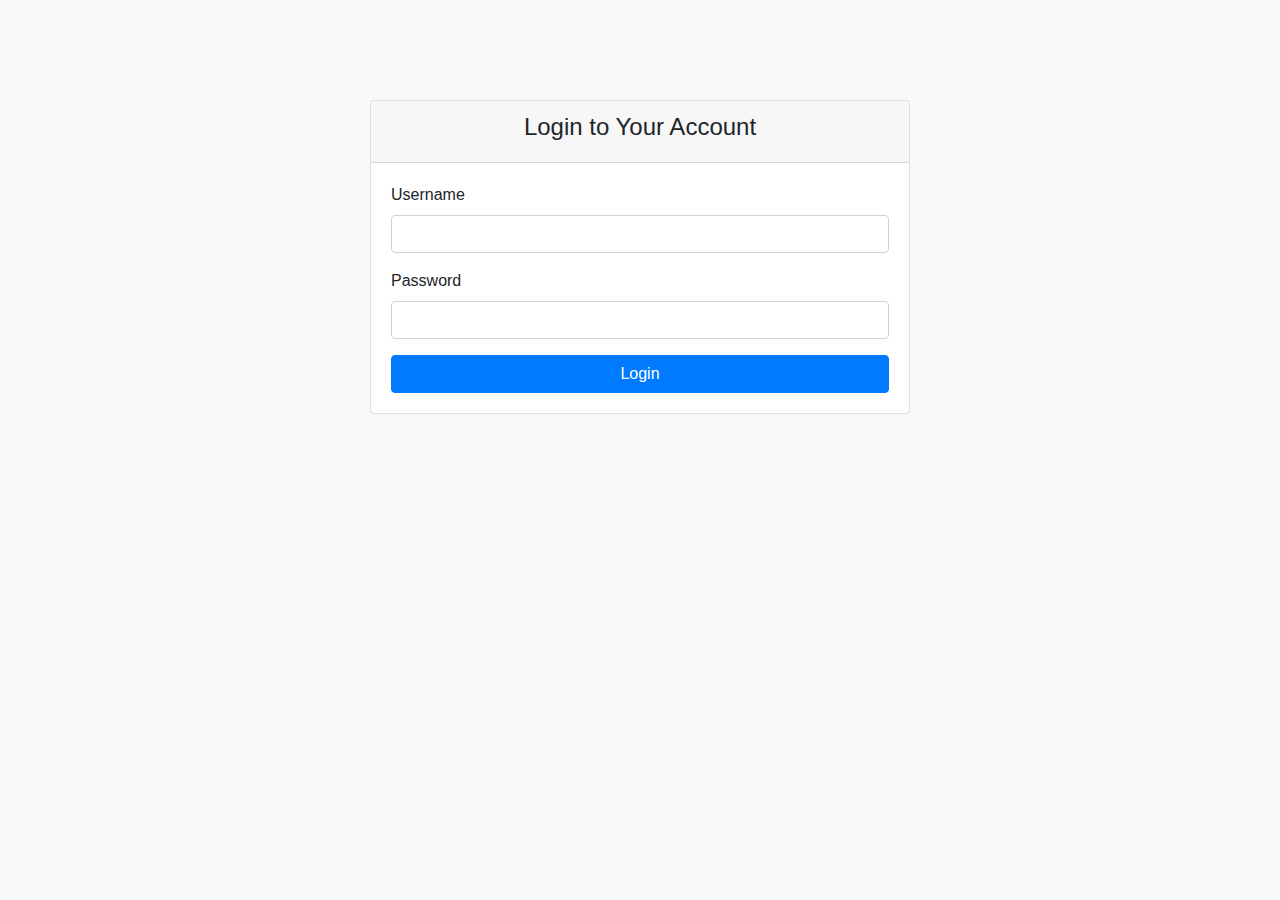
<file: DBMS PRO/index.html>
<!DOCTYPE html>
<html lang="en">
<head>
    <meta charset="UTF-8">
    <meta name="viewport" content="width=device-width, initial-scale=1.0">
    <link rel="stylesheet" href="https://stackpath.bootstrapcdn.com/bootstrap/4.5.2/css/bootstrap.min.css">
    <link rel="stylesheet" href="style.css">
    <title>Apartment Management System - Login</title>
</head>
<body>
    <div class="container">
        <div class="row justify-content-center" style="margin-top: 100px;">
            <div class="col-md-6">
                <div class="card">
                    <div class="card-header text-center">
                        <h4>Login to Your Account</h4>
                    </div>
                    <div class="card-body">
                        <form id="loginForm">
                            <div class="form-group">
                                <label for="username">Username</label>
                                <input type="text" class="form-control" id="username" required>
                            </div>
                            <div class="form-group">
                                <label for="password">Password</label>
                                <input type="password" class="form-control" id="password" required>
                            </div>
                            <button type="submit" class="btn btn-primary btn-block">Login</button>
                        </form>
                    </div>
                </div>
            </div>
        </div>
    </div>

    <script>
        document.getElementById('loginForm').onsubmit = function(event) {
            event.preventDefault();
            
            window.location.href = 'appartments.html';
        };
    </script>
</body>
</html>
</file>
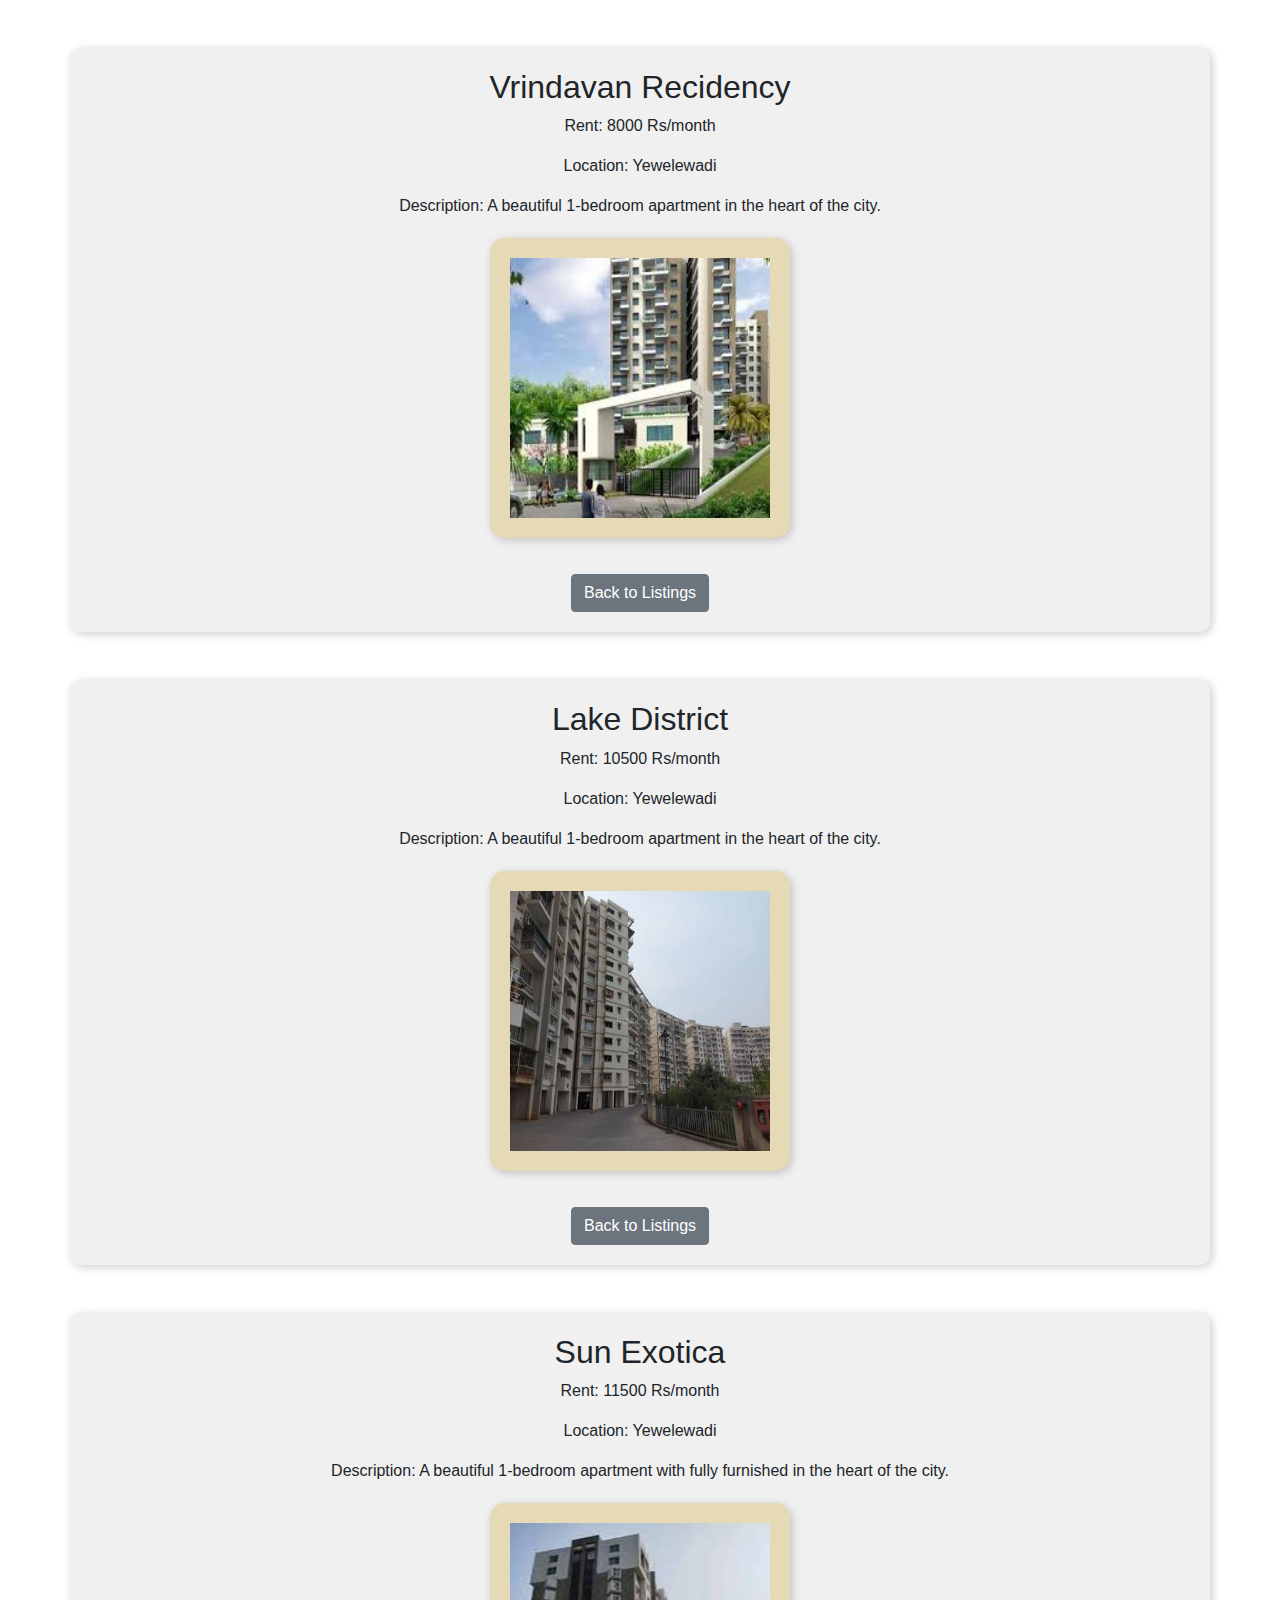
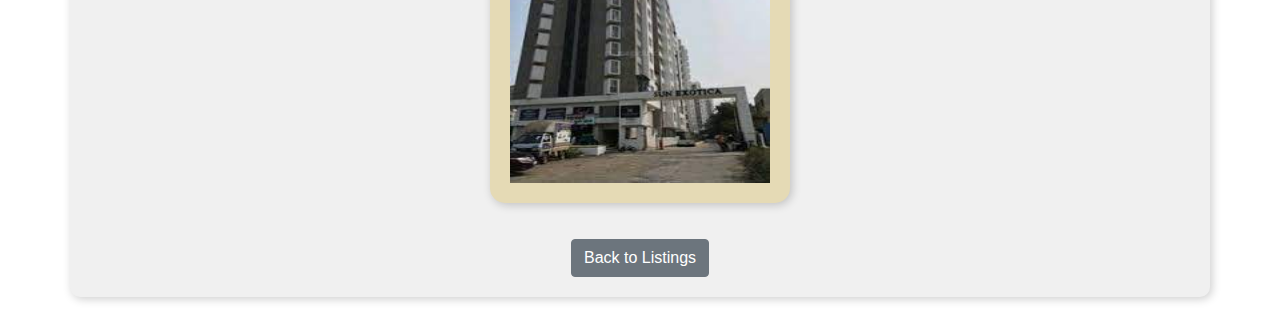
<file: DBMS PRO/1_BHK.html>
<!DOCTYPE html>
<html lang="en">
<head>
    <meta charset="UTF-8">
    <meta name="viewport" content="width=device-width, initial-scale=1.0">
    <title>Apartment Details</title>
    <link href="https://stackpath.bootstrapcdn.com/bootstrap/4.5.2/css/bootstrap.min.css" rel="stylesheet">
    <style>
        div{
             background-color: #f0f0f0; 
             padding: 20px;           
             border-radius: 10px;        
             box-shadow: 2px 2px 10px rgba(0, 0, 0, 0.2); 
             text-align: center;       
             width: 300px;              
             margin: 20px auto;        
             font-family: Arial, sans-serif;   
        }
        img{
            background-color: #e5dab5; 
             padding: 20px;           
             border-radius: 15px;        
             box-shadow: 2px 2px 10px rgba(0, 0, 0, 0.2);      
             width: 300px;              
             margin: 20px auto;         
        }
     </style>
</head>
<body>
    <div class="container mt-5 text-center">
        <h2>Vrindavan Recidency</h2>
        <p>Rent: 8000 Rs/month</p>
        <p>Location: Yewelewadi</p>
        <p>Description: A beautiful 1-bedroom apartment in the heart of the city.</p>
        <img src="vruda.jpg" class="mx-auto d-block" width="300" height="300" alt="Vrindavan Recidency">
        <a href="1_BHK.html" class="btn btn-secondary mt-3">Back to Listings</a>
    </div>
    
    <div class="container mt-5 text-center">
        <h2>Lake District</h2>
        <p>Rent: 10500 Rs/month</p>
        <p>Location: Yewelewadi</p>
        <p>Description: A beautiful 1-bedroom apartment in the heart of the city.</p>
        <img src="lake district.jpg" class="mx-auto d-block" width="300" height="300" alt="Lake District">
        <a href="1_BHK.html" class="btn btn-secondary mt-3">Back to Listings</a>
    </div>
    
    <div class="container mt-5 text-center">
        <h2>Sun Exotica</h2>
        <p>Rent: 11500 Rs/month</p>
        <p>Location: Yewelewadi</p>
        <p>Description: A beautiful 1-bedroom apartment with fully furnished in the heart of the city.</p>
        <img src="sun exotica.jpg" class="mx-auto d-block" width="300" height="300" alt="Sun Exotica">
        <a href="1_BHK.html" class="btn btn-secondary mt-3">Back to Listings</a>
    </div>
</body>
</html>
</file>
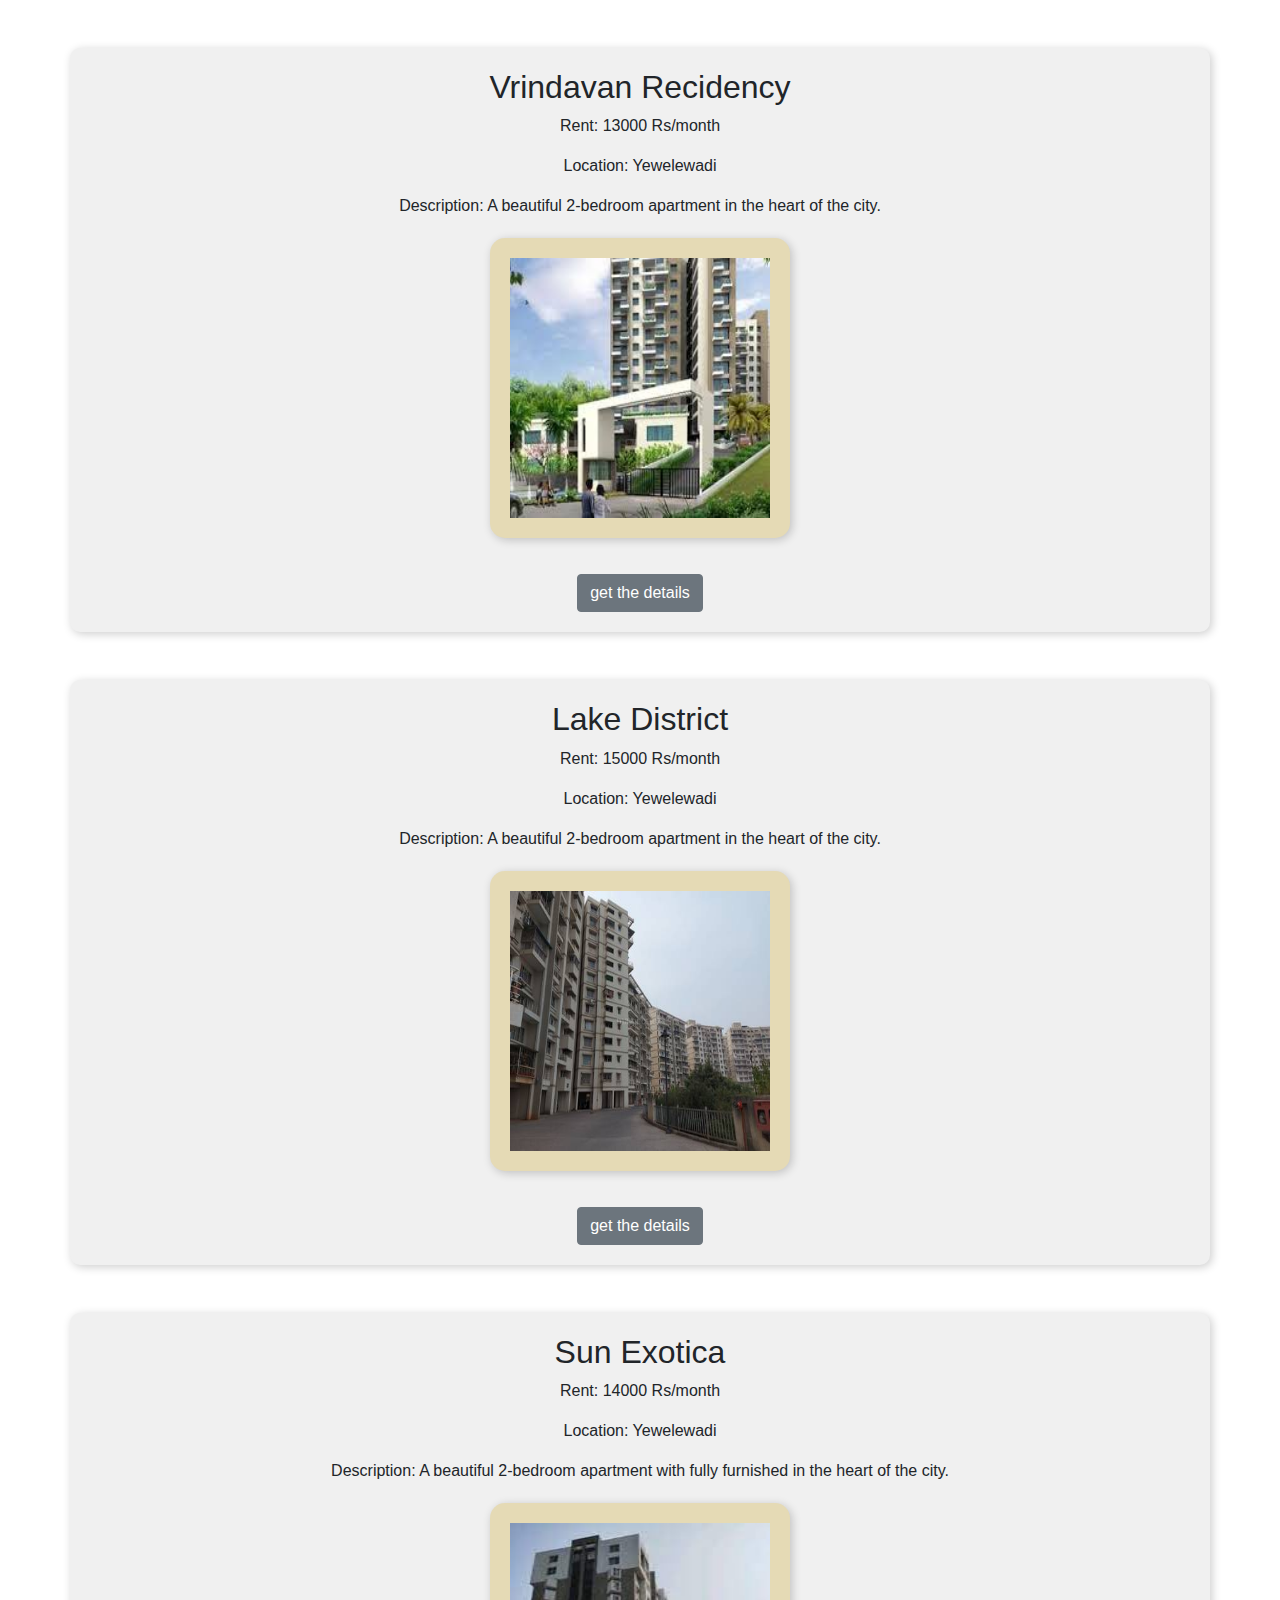
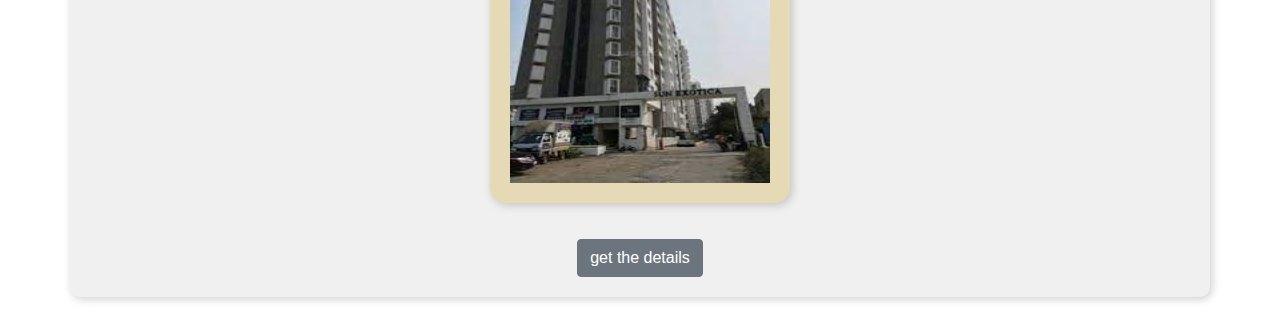
<file: DBMS PRO/2_BHK.html>
<!DOCTYPE html>
<html lang="en">
<head>
    <meta charset="UTF-8">
    <meta name="viewport" content="width=device-width, initial-scale=1.0">
    <title>Apartment Details</title>
    <link href="https://stackpath.bootstrapcdn.com/bootstrap/4.5.2/css/bootstrap.min.css" rel="stylesheet">
    <style>
        div{
             background-color: #f0f0f0; 
             padding: 20px;           
             border-radius: 10px;        
             box-shadow: 2px 2px 10px rgba(0, 0, 0, 0.2); 
             text-align: center;       
             width: 300px;              
             margin: 20px auto;        
             font-family: Arial, sans-serif;   
        }
        img{
            background-color: #e5dab5; 
             padding: 20px;           
             border-radius: 15px;        
             box-shadow: 2px 2px 10px rgba(0, 0, 0, 0.2);      
             width: 300px;              
             margin: 20px auto;       
        }
     </style>
</head>
<body>
    <div class="container mt-5 text-center">
        <h2>Vrindavan Recidency</h2>
        <p>Rent: 13000 Rs/month</p>
        <p>Location: Yewelewadi</p>
        <p>Description: A beautiful 2-bedroom apartment in the heart of the city.</p>
        <img src="vruda.jpg" class="mx-auto d-block" width="300" height="300" alt="Vrindavan Recidency" >
        <a href="2_BHK.html" class="btn btn-secondary mt-3">get the details</a>
    </div>
    <div class="container mt-5 text-center">
        <h2>Lake District</h2>
        <p>Rent: 15000 Rs/month</p>
        <p>Location: Yewelewadi</p>
        <p>Description: A beautiful 2-bedroom apartment in the heart of the city.</p>
        <img src="lake district.jpg" class="mx-auto d-block" width="300" height="300" alt="Lake District">
        <a href="2_BHK.html" class="btn btn-secondary mt-3">get the details</a>
    </div>
    <div class="container mt-5 text-center">
        <h2>Sun Exotica</h2>
        <p>Rent: 14000 Rs/month</p>
        <p>Location: Yewelewadi</p>
        <p>Description: A beautiful 2-bedroom apartment with fully furnished in the heart of the city.</p>
        <img src="sun exotica.jpg" class="mx-auto d-block" width="300" height="300" alt="Sun Exotica">
        <a href="2_BHK.html" class="btn btn-secondary mt-3">get the details</a>
    </div>
</body>
</html>
</file>
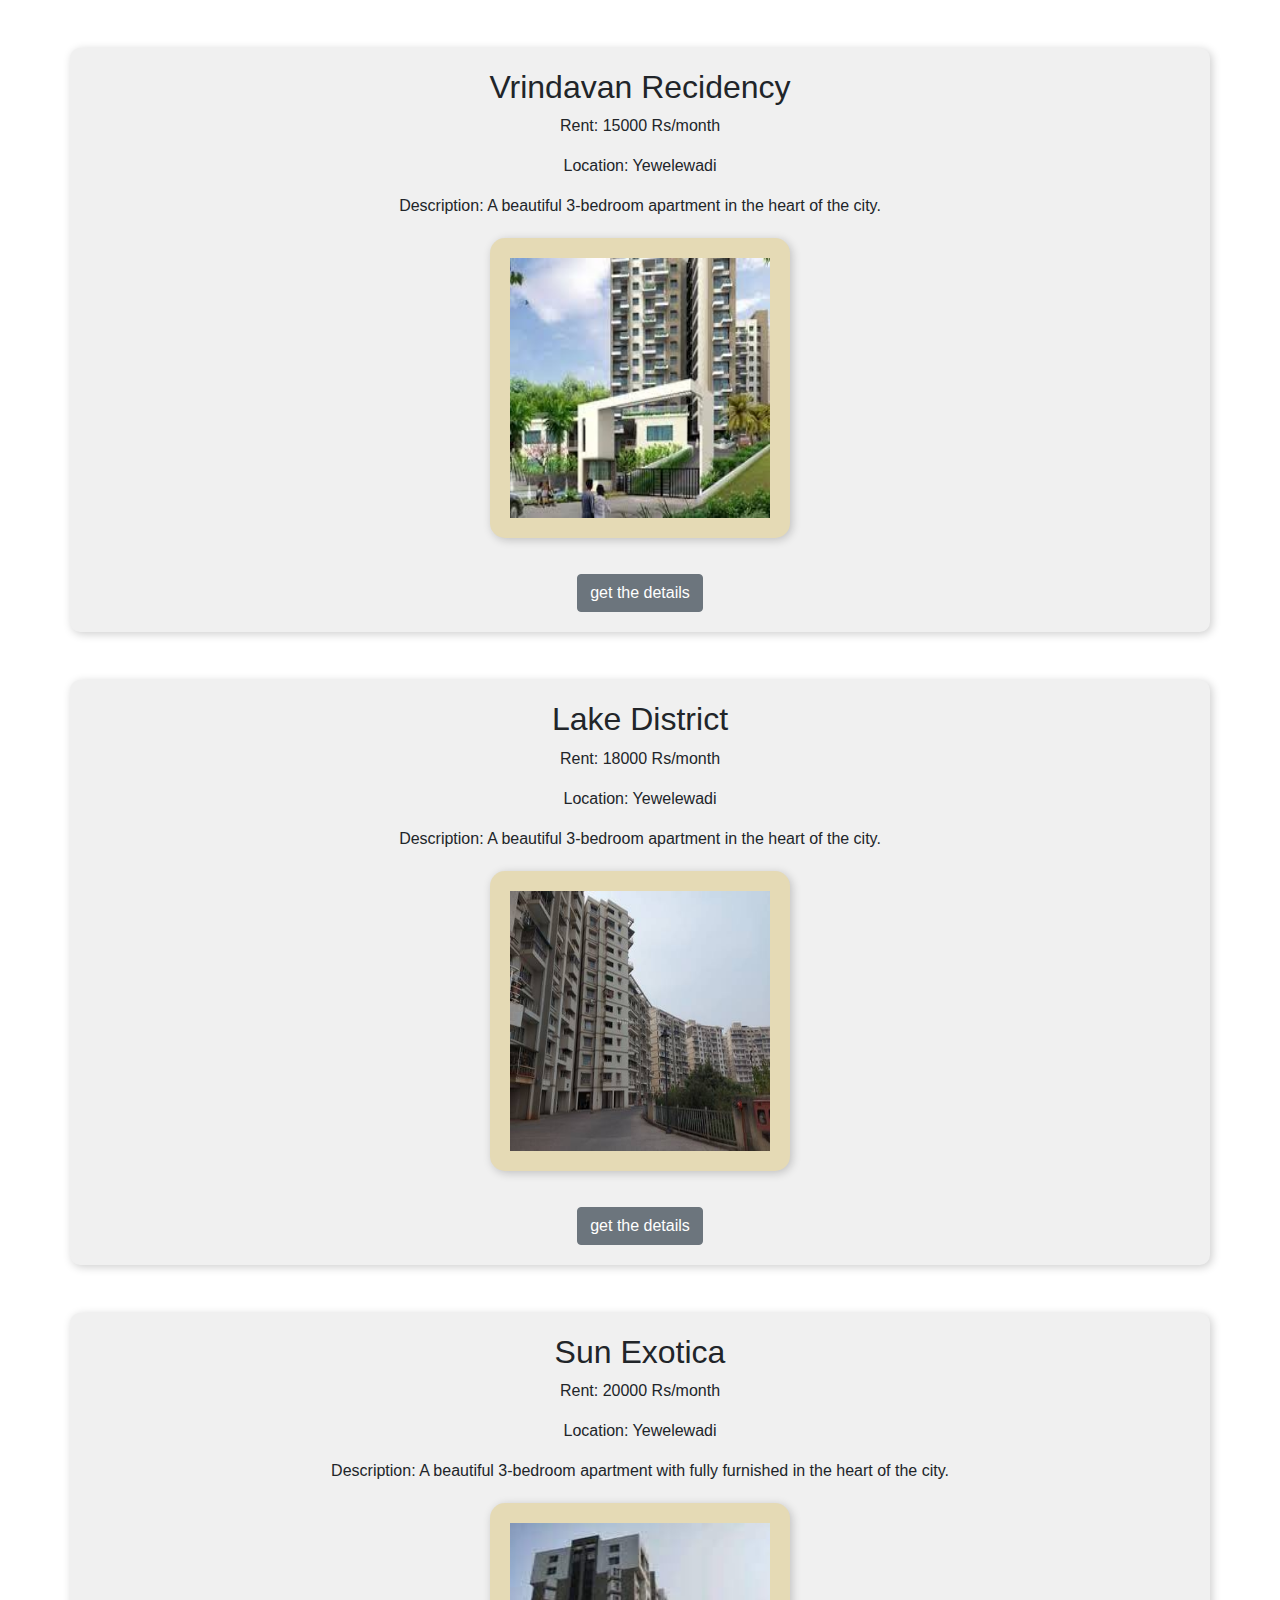
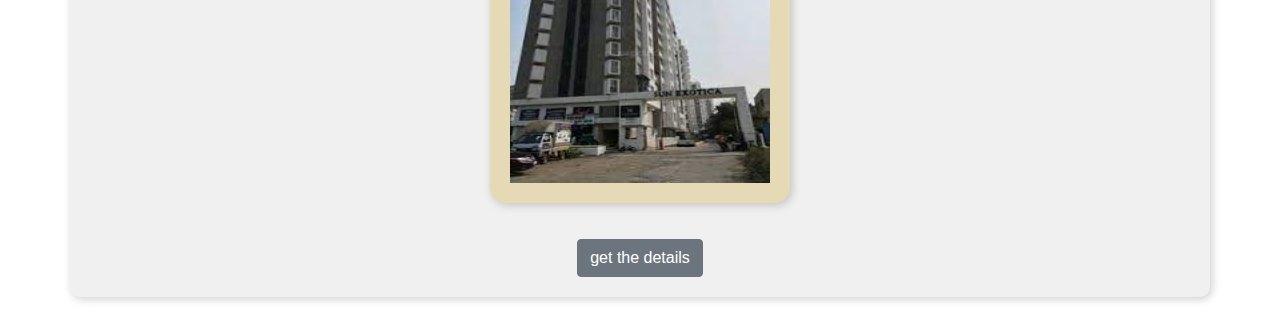
<file: DBMS PRO/3_BHK.html>
<!DOCTYPE html>
<html lang="en">
<head>
    <meta charset="UTF-8">
    <meta name="viewport" content="width=device-width, initial-scale=1.0">
    <title>Apartment Details</title>
    <link href="https://stackpath.bootstrapcdn.com/bootstrap/4.5.2/css/bootstrap.min.css" rel="stylesheet">
    <style>
        div{
             background-color: #f0f0f0; 
             padding: 20px;           
             border-radius: 10px;        
             box-shadow: 2px 2px 10px rgba(0, 0, 0, 0.2); 
             text-align: center;       
             width: 300px;              
             margin: 20px auto;        
             font-family: Arial, sans-serif;   
        }
        img{
            background-color: #e5dab5; 
             padding: 20px;           
             border-radius: 15px;        
             box-shadow: 2px 2px 10px rgba(0, 0, 0, 0.2);      
             width: 300px;              
             margin: 20px auto;       
        }
     </style>
</head>
<body>
    <div class="container mt-5 text-center">
        <h2>Vrindavan Recidency</h2>
        <p>Rent: 15000 Rs/month</p>
        <p>Location: Yewelewadi</p>
        <p>Description: A beautiful 3-bedroom apartment in the heart of the city.</p>
        <img src="vruda.jpg" class="mx-auto d-block" width="300" height="300" alt="Vrindavan Recidency">
        <a href="3_BHK.html" class="btn btn-secondary mt-3">get the details</a>
    </div>
    
    <div class="container mt-5 text-center">
        <h2>Lake District</h2>
        <p>Rent: 18000 Rs/month</p>
        <p>Location: Yewelewadi</p>
        <p>Description: A beautiful 3-bedroom apartment in the heart of the city.</p>
        <img src="lake district.jpg" class="mx-auto d-block" width="300" height="300" alt="Lake District">
        <a href="3_BHK.html" class="btn btn-secondary mt-3">get the details</a>
    </div>
    
    <div class="container mt-5 text-center">
        <h2>Sun Exotica</h2>
        <p>Rent: 20000 Rs/month</p>
        <p>Location: Yewelewadi</p>
        <p>Description: A beautiful 3-bedroom apartment with fully furnished in the heart of the city.</p>
        <img src="sun exotica.jpg" class="mx-auto d-block" width="300" height="300" alt="Sun Exotica">
        <a href="3_BHK.html" class="btn btn-secondary mt-3">get the details</a>
    </div>
</body>
</html>
</file>
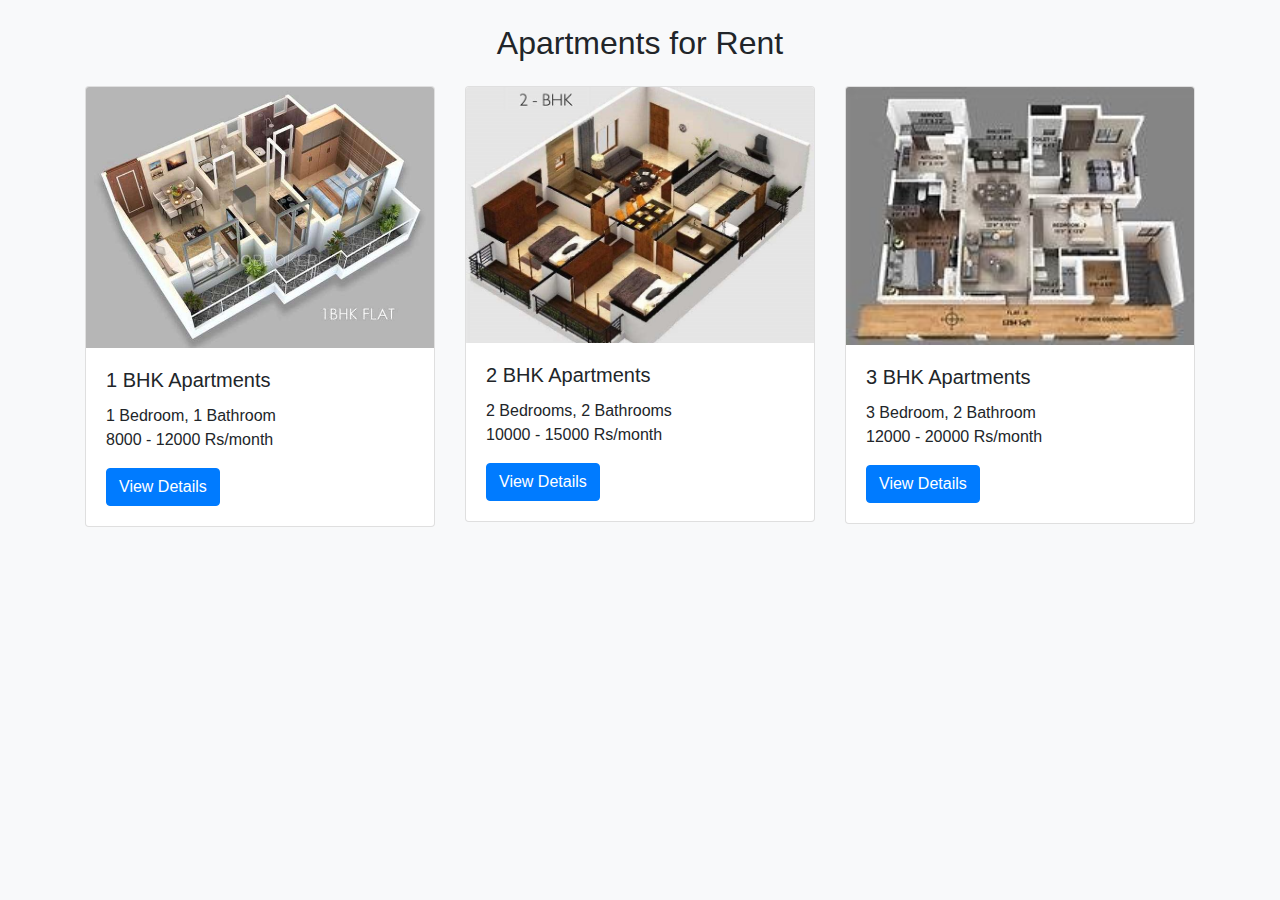
<file: DBMS PRO/appartments.html>
<!DOCTYPE html>
<html lang="en">
<head>
    <meta charset="UTF-8">
    <meta name="viewport" content="width=device-width, initial-scale=1.0">
    <link rel="stylesheet" href="https://stackpath.bootstrapcdn.com/bootstrap/4.5.2/css/bootstrap.min.css">
    <link rel="stylesheet" href="style.css">
    <title>Available Apartments</title>
</head>
<body>
    <div class="container">
        <h2 class="text-center my-4">Apartments for Rent</h2>
        <div class="row">
            <div class="col-md-4">
                <div class="card">
                    <img src="1BHK.jpg" class="card-img-top" alt="Apartments">
                    <div class="card-body">
                        <h5 class="card-title"> 1 BHK Apartments</h5>
                        <p class="card-text">1 Bedroom, 1 Bathroom <br>8000 - 12000 Rs/month</p>
                        <a href="1_BHK.html" class="btn btn-primary">View Details</a>
                    </div>
                </div>
            </div>
            <div class="col-md-4">
                <div class="card">
                    <img src="2bhk.jpeg.jpg" class="card-img-top" alt="Apartments">
                    <div class="card-body">
                        <h5 class="card-title">2 BHK Apartments</h5>
                        <p class="card-text">2 Bedrooms, 2 Bathrooms <br> 10000 - 15000 Rs/month</p>
                        <a href="2_BHK.html" class="btn btn-primary">View Details</a>
                    </div>
                </div>
            </div>
            <div class="col-md-4">
                <div class="card">
                    <img src="3.1.jpeg.jpg" class="card-img-top" alt="Apartments">
                    <div class="card-body">
                        <h5 class="card-title">3 BHK Apartments</h5>
                        <p class="card-text">3 Bedroom, 2 Bathroom <br> 12000 - 20000 Rs/month</p>
                        <a href="3_BHK.html" class="btn btn-primary">View Details</a>
                    </div>
                </div>
            </div>
        </div>
    </div>

    <script src="https://code.jquery.com/jquery-3.6.0.min.js"></script>
    <script src="https://stackpath.bootstrapcdn.com/bootstrap/4.5.2/js/bootstrap.bundle.min.js"></script>
</body>
</html>
</file>
<file: DBMS PRO/style.css>
body {
    background-color: #f8f9fa;
}

.card {
    margin-bottom: 20px;
}
</file>
